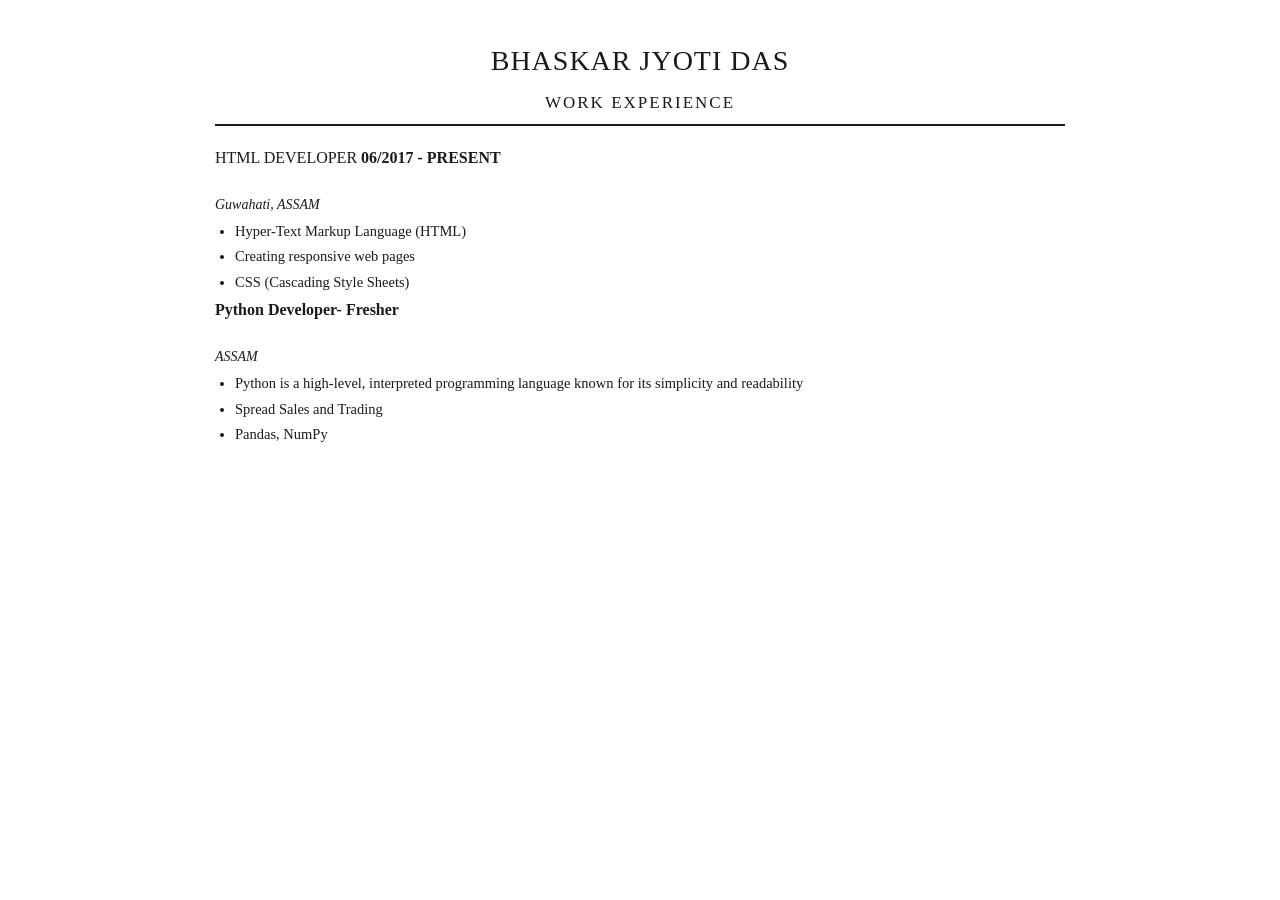
<file: day-1/index.html>
<!DOCTYPE html>
<html lang="en">
<head>
<meta charset="UTF-8">
<title>Bhaskar Jyoti Das - Resume</title>
<style>
  body {
    font-family: Georgia, 'Times New Roman', serif;
    max-width: 850px;
    margin: 40px auto;
    padding: 0 40px;
    color: #1a1a1a;
    line-height: 1.5;
  }

  .name {
    text-align: center;
    font-size: 28px;
    letter-spacing: 1px;
    margin-bottom: 8px;
  }

  .divider {
    border: none;
    border-top: 3px double #1a1a1a;
    margin: 6px 0 14px 0;
  }

  .contact {
    text-align: center;
    font-size: 14px;
    margin-bottom: 20px;
  }

  .section-title {
    text-align: center;
    font-size: 17px;
    letter-spacing: 2px;
    border-bottom: 2px solid #1a1a1a;
    padding-bottom: 8px;
    margin-bottom: 20px;
  }

  .job {
    margin-bottom: 24px;
  }

  .job-header {
    display: flex;
    justify-content: space-between;
    font-weight: bold;
    font-size: 15px;
    text-transform: uppercase;
  }

  .job-date {
    font-weight: bold;
    white-space: nowrap;
  }

  .job-location {
    font-style: italic;
    font-size: 14px;
    margin-bottom: 6px;
  }

  ul {
    margin: 0;
    padding-left: 20px;
  }

  li {
    font-size: 14.5px;
    margin-bottom: 4px;
  }
</style>
</head>
<body>

  <div class="name">BHASKAR JYOTI DAS</div> 

  <div class="section-title">WORK EXPERIENCE</div>

  <div class="job">
      <span>HTML DEVELOPER</span>
      <span class="job-date">06/2017 - PRESENT</span>
    </div>
    <div class="job-location">Guwahati, ASSAM</div>
    <ul>
      <li>Hyper-Text Markup Language (HTML)</li>
      <li>Creating responsive web pages</li>
      <li>CSS (Cascading Style Sheets)</li>
    </ul>
  </div>

  <div class="job">
      <span><b>Python Developer-</b></span>
      <span class="job-date">Fresher</span>
    </div>
    <div class="job-location">ASSAM</div>
    <ul>
      <li>Python is a high-level, interpreted programming language known for its simplicity and readability</li>
      <li>Spread Sales and Trading</li>
      <li>Pandas, NumPy</li>
    </ul>
  </div>

  
</body>
</html>
</file>
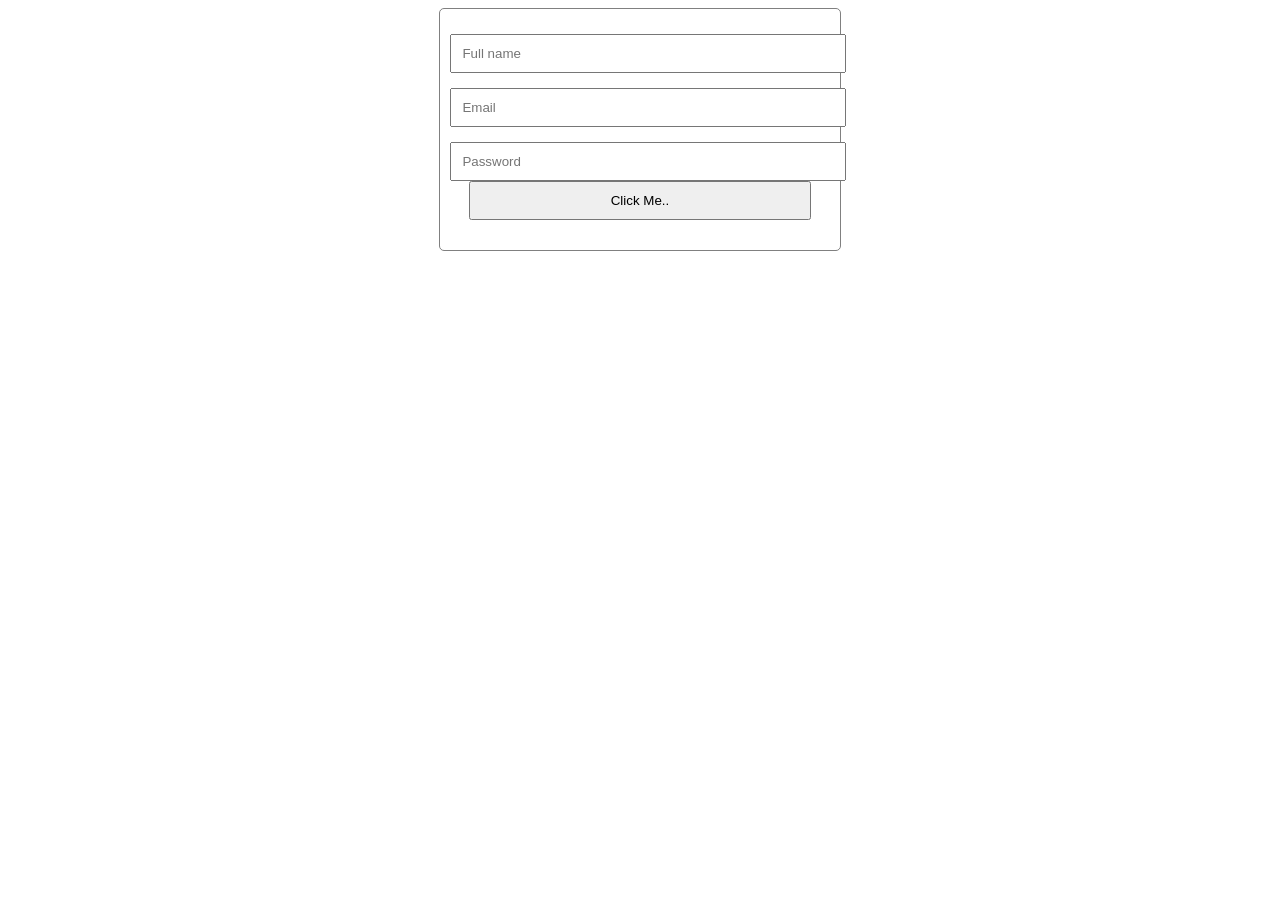
<file: day-12/index.html>
<!DOCTYPE html>
<html lang="en">
<head>
    <meta charset="UTF-8">
    <meta name="viewport" content="width=device-width, initial-scale=1.0">
    <title>Document</title>
    <style>
        form{
            border: 1px solid gray;
            width: 30%;
            padding: 10px;
            border-radius: 5px;
            margin: auto;
            text-align: center;
        }


        input{
            width: 98%;
            padding: 10px;
            margin-top: 15px;


        }


        #btn{
            width: 90%;
            border: 1px solid none;
            padding: 10px;
            margin-bottom: 20px;
        }
    </style>
</head>
<body>
    <form id="form">
        <input type="text" id="fullName" placeholder="Full name">
        <input type="email" id="email" placeholder="Email">
        <input type="password" id="password" placeholder="Password">
        <button type="submit" id="btn">Click Me..</button>
    </form>


    
</body>


<script src="index.js"></script>
</html>
</file>
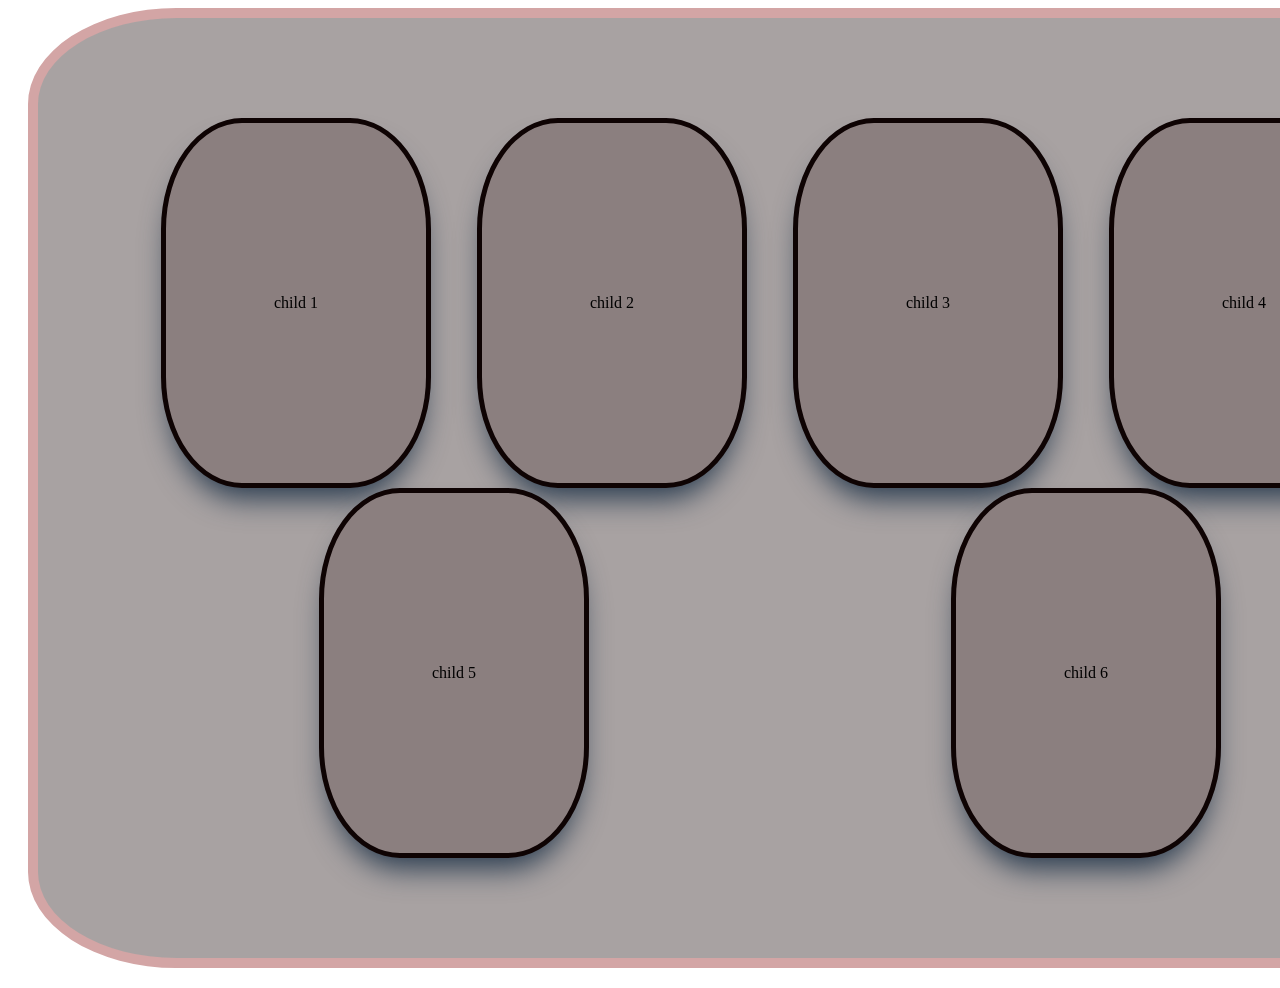
<file: day-4/index.html>
<html>
    <head>
        <title>My Page</title>
    <style>
        .div {
            border: 10px solid #000;
            padding: 20px;
            border-radius: 50%;
            text-align: center;
            background-color: #bd6666;
        }
        #container {
            border: 10px solid #d3a5a5;
            flex-wrap: wrap;
            width: 100%;
            display: flex;
            justify-content: center;
            align-items: center;
            margin: 20px;
            margin-top: auto;
            padding: 100px;
            border-radius: 10%;
            text-align: center;
            background-color: #a8a2a2;
        }
        .child {
            border: 5px solid #0e0303;
            border-radius: 30%;
            height: 300px;
            width: 200px;
            margin: auto;
            display: flex;
            justify-content: center;
            align-items: center;
            background-color: #8b7f7f;
            padding: 30px;
            box-shadow: rgb(38, 57, 77) 0px 20px 30px -10px;
        }
        </style>
    </head>
    <body>
        <div id="container">
            <div class="child">child 1</div> 
            <div class="child">child 2</div> 
            <div class="child">child 3</div> 
            <div class="child">child 4</div> 
            <div class="child">child 5</div> 
            <div class="child">child 6</div> 
        </div>
    </body>
</html>
</file>
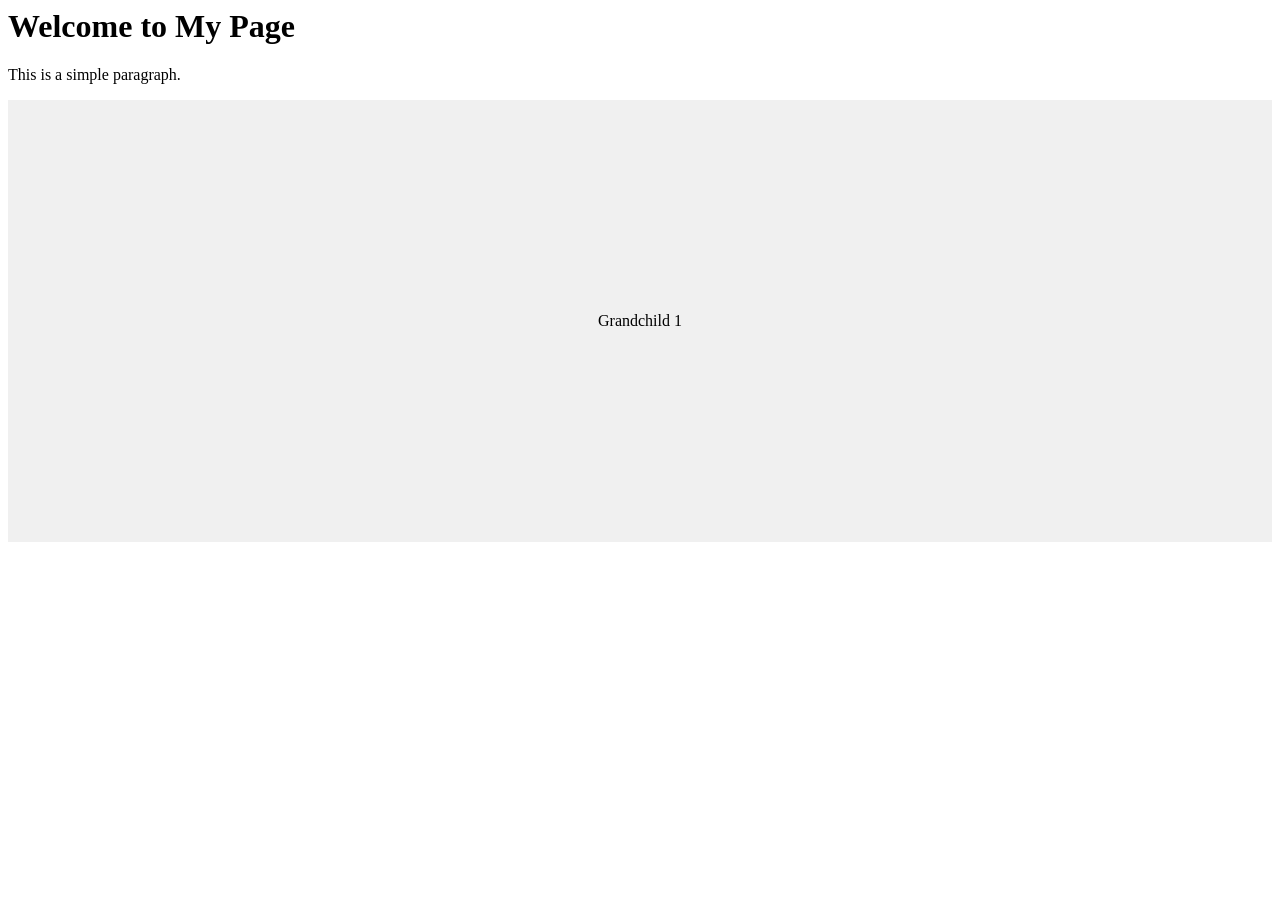
<file: day-5/index.html>
<html>
    <head>
        <title>My Page</title>
    
    <style>
        #parent {
            display: flex;
            justify-content: center;
            align-items: center;
            height: 50%;
            background-color: #f0f0f0;
        }
       
        </style>
    
    </head>
    <body>
        <h1>Welcome to My Page</h1>
        <p>This is a simple paragraph.</p>
        <div id="parent">
            <div id="child">
                <div id="grandchild">Grandchild 1</div>
            </div>
            <div class="child2">
            </div>
        </div>
        <div id="parent2">
            <div class="child2"></div>
            <div class="child3"></div>
            <div class="child4"></div>
        </div>

        
    </body>
</html>
</file>
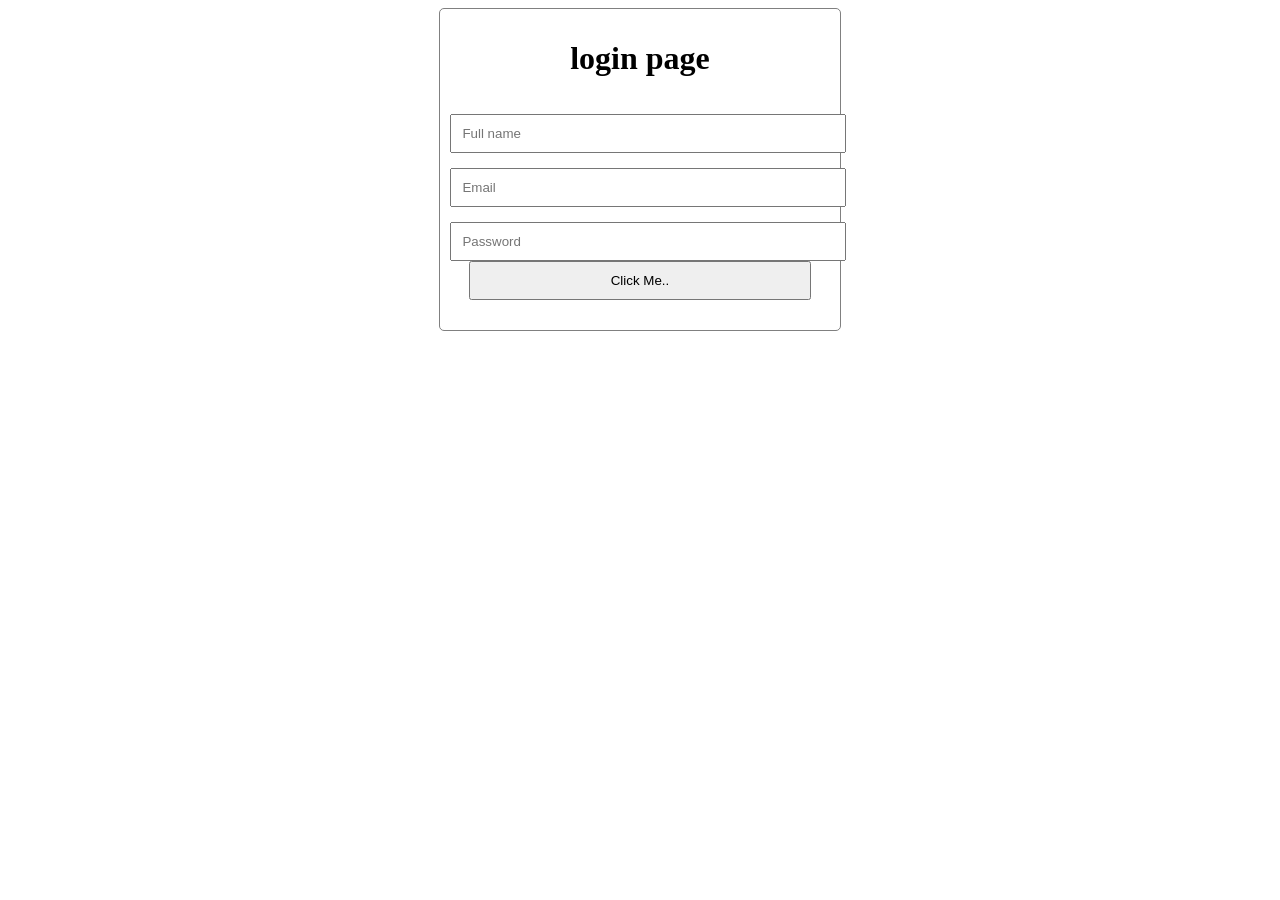
<file: day-12/login.html>
<!DOCTYPE html>
<html lang="en">
<head>
    <meta charset="UTF-8">
    <meta name="viewport" content="width=device-width, initial-scale=1.0">
    <title>Document</title>
    <style>
        form{
            border: 1px solid gray;
            width: 30%;
            padding: 10px;
            border-radius: 5px;
            margin: auto;
            text-align: center;
        }


        input{
            width: 98%;
            padding: 10px;
            margin-top: 15px;


        }


        #btn{
            width: 90%;
            border: 1px solid none;
            padding: 10px;
            margin-bottom: 20px;
        }
    </style>
</head>
<body>
    <form id="form">
        <h1>login page</h1>
        <input type="text" id="fullName" placeholder="Full name">
        <input type="email" id="email" placeholder="Email">
        <input type="password" id="password" placeholder="Password">
        <button type="submit" id="btn">Click Me..</button>
    </form>


    
</body>


<script src="login.js"></script>
</html>
</file>
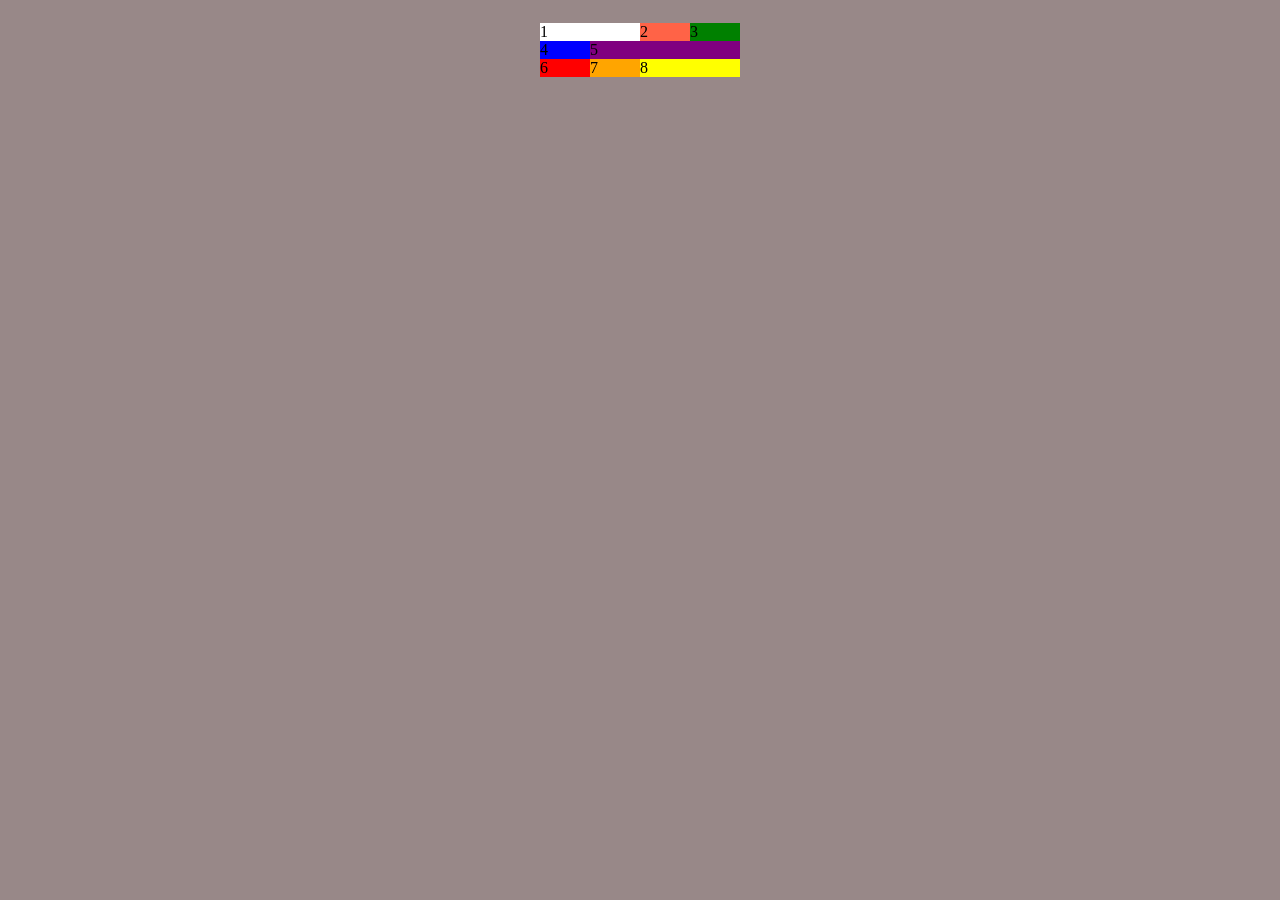
<file: day-5/practice.html>
<!DOCTYPE html>
<html lang="en">
<head>
    <meta charset="UTF-8">
    <title>layouts</title>
    <style>     
body{
    display:flex;
    justify-content:center;
    align-items:center;
    background:#988888;
}

.container{
    width:200px;
    padding:15px;
    display:grid;
    grid-template-columns:repeat(4,1fr);
}

/* Row 1 */
.child1{
    grid-column:1 / 3;
    background-color:white;
}

.child2{
    grid-column:3 / 4;
    background-color:tomato;
}

.child3{
    grid-column:4 / 5;
    background-color:green;
}

/* Row 2 */
.child4{
    grid-column:1 / 2;
    background-color:blue;
}

.child5{
    grid-column:2 / 5;
    background-color:purple;
}

/* Row 3 */
.child6{
    grid-column:1 / 2;
    background-color:red;
}

.child7{
    grid-column:2 / 3;
    background-color:orange;
}

.child8{
    grid-column:3 / 5;
    background-color:yellow;
}

.box{
    border:2px solid black;
    display:flex;
    justify-content:center;
    align-items:center;
    font-size:30px;
    font-weight:bold;
    background:white;
}
    </style>
</head>
<body>

<div class="container">
    <div class="child1">1</div>
    <div class="child2">2</div>
    <div class="child3">3</div>

    <div class="child4">4</div>
    <div class="child5">5</div>

    <div class="child6">6</div>
    <div class="child7">7</div>
    <div class="child8">8</div>
</div>

</body>
</html>
</file>
